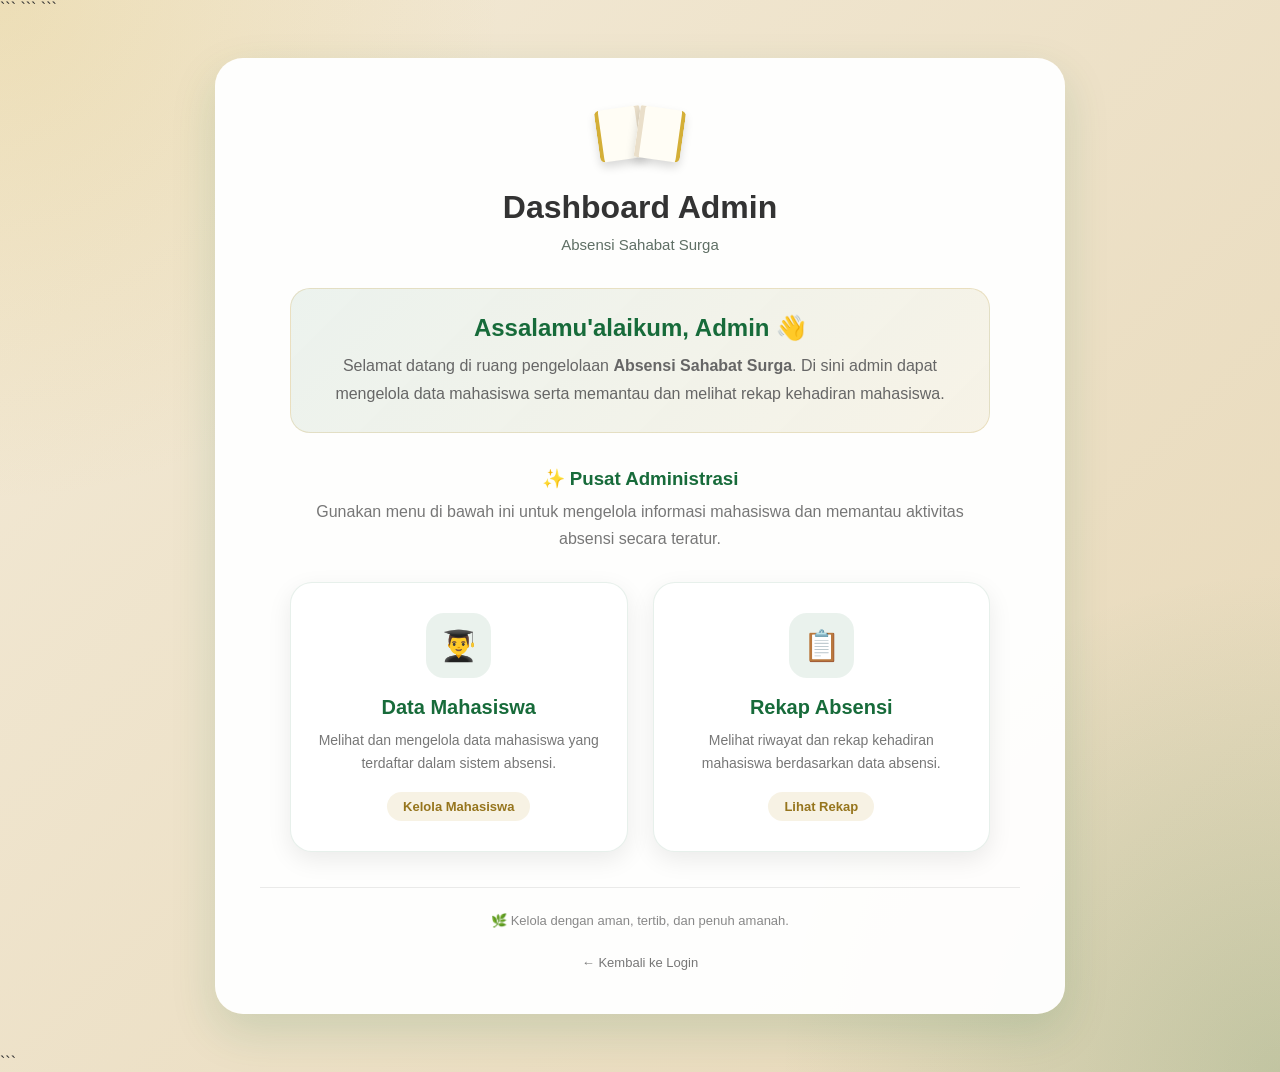
<file: admin.html>
<!DOCTYPE html>

<html lang="id">

<head>
    <meta charset="UTF-8">
    <meta name="viewport" content="width=device-width, initial-scale=1.0">

```
<title>Dashboard Admin - Absensi Sahabat Surga</title>

<link rel="stylesheet" href="style.css">

<style>
    /* ================================
       DASHBOARD ADMIN
    ================================= */

    .admin-page {
        min-height: 100vh;
        display: flex;
        justify-content: center;
        align-items: center;
        padding: 40px 20px;
        box-sizing: border-box;
    }

    .admin-card {
        width: 100%;
        max-width: 850px;
        background: rgba(255, 255, 255, 0.96);
        border-radius: 28px;
        padding: 45px 45px 35px;
        box-sizing: border-box;
        box-shadow: 0 18px 45px rgba(23, 107, 58, 0.15);
        text-align: center;
    }

    .admin-card h1 {
        margin-bottom: 8px;
    }

    .admin-welcome {
        margin: 30px auto 35px;
        max-width: 700px;
        padding: 25px 30px;
        border-radius: 20px;
        background: linear-gradient(
            135deg,
            rgba(23, 107, 58, 0.08),
            rgba(184, 145, 36, 0.10)
        );
        border: 1px solid rgba(184, 145, 36, 0.20);
    }

    .admin-welcome h2 {
        margin: 0 0 10px;
        color: #176b3a;
    }

    .admin-welcome p {
        margin: 0;
        line-height: 1.7;
        color: #666;
    }

    .admin-info {
        margin-bottom: 30px;
    }

    .admin-info h3 {
        margin-bottom: 8px;
        color: #176b3a;
    }

    .admin-info p {
        margin: 0 auto;
        max-width: 650px;
        color: #777;
        line-height: 1.7;
    }

    /* MENU ADMIN */

    .admin-menu {
        display: grid;
        grid-template-columns: repeat(2, minmax(0, 1fr));
        gap: 25px;
        margin: 30px auto 35px;
        max-width: 700px;
    }

    .admin-menu-card {
        border: none;
        border-radius: 22px;
        padding: 30px 25px;
        background: #ffffff;
        box-shadow: 0 8px 25px rgba(0, 0, 0, 0.08);
        border: 1px solid rgba(23, 107, 58, 0.10);
        cursor: pointer;
        transition: all 0.25s ease;
        text-align: center;
    }

    .admin-menu-card:hover {
        transform: translateY(-6px);
        box-shadow: 0 14px 30px rgba(23, 107, 58, 0.16);
        border-color: rgba(184, 145, 36, 0.45);
    }

    .admin-menu-icon {
        width: 65px;
        height: 65px;
        margin: 0 auto 18px;
        border-radius: 18px;
        display: flex;
        align-items: center;
        justify-content: center;
        font-size: 30px;
        background: rgba(23, 107, 58, 0.09);
    }

    .admin-menu-card h3 {
        margin: 0 0 10px;
        color: #176b3a;
        font-size: 20px;
    }

    .admin-menu-card p {
        margin: 0;
        color: #777;
        line-height: 1.6;
        font-size: 14px;
    }

    .admin-menu-card .admin-card-label {
        display: inline-block;
        margin-top: 18px;
        padding: 7px 16px;
        border-radius: 20px;
        background: rgba(184, 145, 36, 0.12);
        color: #96751d;
        font-size: 13px;
        font-weight: 600;
    }

    /* FOOTER ADMIN */

    .admin-footer {
        margin-top: 10px;
        padding-top: 25px;
        border-top: 1px solid rgba(0, 0, 0, 0.08);
    }

    .admin-footer p {
        margin: 0 0 18px;
        color: #888;
        font-size: 13px;
    }

    /* RESPONSIVE */

    @media (max-width: 650px) {

        .admin-page {
            padding: 20px 15px;
        }

        .admin-card {
            padding: 30px 20px 25px;
            border-radius: 22px;
        }

        .admin-menu {
            grid-template-columns: 1fr;
            gap: 18px;
        }

        .admin-menu-card {
            padding: 25px 20px;
        }

        .admin-welcome {
            padding: 22px 18px;
        }
    }
</style>
```

</head>

<body>

```
<div class="admin-page">

    <div class="admin-card">

        <div class="book-animation"></div>

        <h1>Dashboard Admin</h1>

        <p class="subtitle">
            Absensi Sahabat Surga
        </p>

        <!-- SAMBUTAN ADMIN -->

        <div class="admin-welcome">

            <h2>
                Assalamu'alaikum, Admin 👋
            </h2>

            <p>
                Selamat datang di ruang pengelolaan
                <strong>Absensi Sahabat Surga</strong>.
                Di sini admin dapat mengelola data mahasiswa
                serta memantau dan melihat rekap kehadiran
                mahasiswa.
            </p>

        </div>

        <!-- PENJELASAN ADMIN -->

        <div class="admin-info">

            <h3>
                ✨ Pusat Administrasi
            </h3>

            <p>
                Gunakan menu di bawah ini untuk mengelola
                informasi mahasiswa dan memantau aktivitas
                absensi secara teratur.
            </p>

        </div>

        <!-- MENU ADMIN -->

        <div class="admin-menu">

            <!-- DATA MAHASISWA -->

            <button
                class="admin-menu-card"
                type="button"
                onclick="window.location.href='data-mahasiswa.html'">

                <div class="admin-menu-icon">
                    👨‍🎓
                </div>

                <h3>
                    Data Mahasiswa
                </h3>

                <p>
                    Melihat dan mengelola data mahasiswa
                    yang terdaftar dalam sistem absensi.
                </p>

                <span class="admin-card-label">
                    Kelola Mahasiswa
                </span>

            </button>

            <!-- REKAP ABSENSI -->

            <button
                class="admin-menu-card"
                type="button"
                onclick="window.location.href='rekap-absensi.html'">

                <div class="admin-menu-icon">
                    📋
                </div>

                <h3>
                    Rekap Absensi
                </h3>

                <p>
                    Melihat riwayat dan rekap kehadiran
                    mahasiswa berdasarkan data absensi.
                </p>

                <span class="admin-card-label">
                    Lihat Rekap
                </span>

            </button>

        </div>

        <!-- FOOTER -->

        <div class="admin-footer">

            <p>
                🌿 Kelola dengan aman, tertib, dan penuh amanah.
            </p>

            <button
                class="btn-kembali"
                onclick="window.location.href='index.html'">

                ← Kembali ke Login

            </button>

        </div>

    </div>

</div>
```

</body>

</html>
</file>
<file: style.css>
/* =========================
   DASAR
========================= */

* {
    box-sizing: border-box;
}

body {
    margin: 0;
    padding: 0;

    font-family: 'Poppins', sans-serif;

    background:
        radial-gradient(
            circle at top left,
            rgba(212, 175, 55, 0.20),
            transparent 30%
        ),
        radial-gradient(
            circle at bottom right,
            rgba(23, 107, 58, 0.18),
            transparent 30%
        ),
        linear-gradient(
            135deg,
            #f3ead7,
            #e7d8b8
        );

    color: #333;

    min-height: 100vh;
}


/* =========================
   CONTAINER
========================= */

.login-container {
    min-height: 100vh;

    display: flex;
    justify-content: center;
    align-items: center;

    padding: 20px;

    position: relative;

    overflow: hidden;
}


/* =========================
   ORNAMEN
========================= */

.login-container::before {
    content: "☪";

    position: absolute;

    top: 30px;
    right: 50px;

    font-size: 80px;

    color: #d4af37;

    opacity: 0.30;

    animation:
        floatOrnament 4s ease-in-out infinite;
}

.login-container::after {
    content: "✦";

    position: absolute;

    bottom: 50px;
    left: 60px;

    font-size: 55px;

    color: #176b3a;

    opacity: 0.30;

    animation:
        sparkle 3s ease-in-out infinite;
}


/* =========================
   CARD
========================= */

.login-card {
    width: 100%;
    max-width: 450px;

    padding: 45px 35px;

    background: rgba(255, 255, 255, 0.97);

    border-radius: 28px;

    text-align: center;

    position: relative;

    z-index: 2;

    border: 1px solid rgba(212, 175, 55, 0.35);

    box-shadow:
        0 20px 50px rgba(0, 0, 0, 0.15);

    animation: cardAppear 0.8s ease;
}


/* =========================
   DEKORASI ATAS
========================= */

.login-card::before {
    content: "✦  ۞  ✦";

    display: block;

    margin-bottom: 15px;

    color: #d4af37;

    font-size: 20px;

    letter-spacing: 5px;
}


/* =========================
   KITAB
========================= */

.book-animation {
    width: 100px;
    height: 65px;

    margin: 0 auto 20px;

    position: relative;

    animation:
        bookFloat 3s ease-in-out infinite;
}

.book-animation::before {
    content: "";

    position: absolute;

    left: 7px;
    top: 5px;

    width: 42px;
    height: 52px;

    background: #fffdf5;

    border-radius: 5px 2px 2px 5px;

    border-left: 4px solid #d4af37;

    box-shadow:
        inset -5px 0 0 #eadfca,
        0 5px 10px rgba(0, 0, 0, 0.15);

    transform: rotate(-8deg);
}

.book-animation::after {
    content: "";

    position: absolute;

    right: 7px;
    top: 5px;

    width: 42px;
    height: 52px;

    background: #fffdf5;

    border-radius: 2px 5px 5px 2px;

    border-right: 4px solid #d4af37;

    box-shadow:
        inset 5px 0 0 #eadfca,
        0 5px 10px rgba(0, 0, 0, 0.15);

    transform: rotate(8deg);
}


/* =========================
   JUDUL
========================= */

.login-card h1 {
    margin: 0;

    font-family: 'Amiri', serif;

    font-size: 42px;

    font-weight: 700;

    color: #176b3a;

    line-height: 1.2;
}


/* =========================
   SUBTITLE
========================= */

.subtitle {
    margin-top: 10px;

    margin-bottom: 35px;

    font-family: 'Poppins', sans-serif;

    font-size: 15px;

    font-weight: 500;

    color: #5f6f65;
}


/* =========================
   MENU LOGIN
========================= */

.login-buttons {
    display: flex;

    flex-direction: column;

    gap: 15px;
}


/* =========================
   BUTTON MENU
========================= */

.login-buttons button {
    width: 100%;

    padding: 14px;

    border-radius: 13px;

    font-family: 'Poppins', sans-serif;

    font-size: 16px;

    font-weight: 600;

    cursor: pointer;

    transition: all 0.3s ease;
}


/* =========================
   MAHASISWA
========================= */

.btn-primary {
    background: #ffffff;

    color: #176b3a;

    border: 2px solid #176b3a;
}

.btn-primary:hover {
    background: #f8f4e8;

    color: #176b3a;

    border-color: #d4af37;

    transform: translateY(-2px);

    box-shadow:
        0 8px 20px rgba(212, 175, 55, 0.20);
}

.btn-primary:active {
    background:
        linear-gradient(
            135deg,
            #d4af37,
            #b89124
        );

    color: #ffffff;

    border-color: #d4af37;

    transform: scale(0.97);
}


/* =========================
   ADMIN
========================= */

.btn-secondary {
    background:
        linear-gradient(
            135deg,
            #d4af37,
            #b89124
        );

    color: #ffffff;

    border: 2px solid #d4af37;
}

.btn-secondary:hover {
    transform: translateY(-2px);

    box-shadow:
        0 8px 20px rgba(212, 175, 55, 0.30);
}

.btn-secondary:active {
    transform: scale(0.97);
}


/* ==================================================
   FORM LOGIN MAHASISWA
================================================== */

.form-mahasiswa {
    display: none;

    margin-top: 18px;

    animation:
        formMasuk 0.5s ease;
}


/* =========================
   HEADER FORM
========================= */

.login-mahasiswa-header {
    text-align: center;

    margin-bottom: 22px;
}

.form-icon {
    width: 42px;
    height: 42px;

    margin: 0 auto 10px;

    display: flex;
    align-items: center;
    justify-content: center;

    border-radius: 50%;

    background: #f8f1dc;

    color: #d4af37;

    font-size: 22px;

    box-shadow:
        0 5px 15px rgba(212, 175, 55, 0.15);
}

.login-mahasiswa-header h2 {
    margin: 0;

    font-family: 'Amiri', serif;

    font-size: 30px;

    color: #176b3a;
}

.login-mahasiswa-header p {
    margin: 5px 0 0;

    font-family: 'Poppins', sans-serif;

    font-size: 13px;

    color: #6c756f;
}


/* =========================
   INPUT NIM
========================= */

.input-wrapper {
    position: relative;

    width: 100%;

    margin-bottom: 15px;
}

.input-icon {
    position: absolute;

    left: 16px;
    top: 50%;

    transform: translateY(-50%);

    color: #d4af37;

    font-size: 15px;

    pointer-events: none;
}

#inputNIM {
    width: 100%;

    height: 50px;

    padding: 0 18px 0 42px;

    border: 1.5px solid #d8c99b;

    border-radius: 14px;

    outline: none;

    background: #fffdf7;

    color: #176b3a;

    font-family: 'Poppins', sans-serif;

    font-size: 14px;

    text-align: left;

    transition: all 0.3s ease;
}

#inputNIM::placeholder {
    color: #a3a3a3;
}

#inputNIM:focus {
    border-color: #176b3a;

    background: #ffffff;

    box-shadow:
        0 0 0 4px rgba(23, 107, 58, 0.08);
}

/* =========================
   INPUT PASSWORD ADMIN
========================= */

#inputPasswordAdmin {
    width: 100%;

    height: 50px;

    padding: 0 18px 0 42px;

    border: 1.5px solid #d8c99b;

    border-radius: 14px;

    outline: none;

    background: #fffdf7;

    color: #176b3a;

    font-family: 'Poppins', sans-serif;

    font-size: 14px;

    text-align: left;

    transition: all 0.3s ease;
}

#inputPasswordAdmin::placeholder {
    color: #a3a3a3;
}

#inputPasswordAdmin:focus {
    border-color: #176b3a;

    background: #ffffff;

    box-shadow:
        0 0 0 4px rgba(23, 107, 58, 0.08);
}


/* =========================
   PESAN LOGIN ADMIN
========================= */

#pesanLoginAdmin {
    min-height: 18px;

    margin: 8px 0 0;

    font-family: 'Poppins', sans-serif;

    font-size: 13px;

    text-align: center;
}

/* =========================
   TOMBOL MASUK
========================= */

.btn-masuk {
    width: 100%;

    height: 50px;

    border: none;

    border-radius: 14px;

    background:
        linear-gradient(
            135deg,
            #176b3a,
            #21864b
        );

    color: #ffffff;

    font-family: 'Poppins', sans-serif;

    font-size: 15px;

    font-weight: 600;

    cursor: pointer;

    box-shadow:
        0 8px 18px rgba(23, 107, 58, 0.20);

    transition: all 0.3s ease;
}

.btn-masuk:hover {
    transform: translateY(-2px);

    box-shadow:
        0 10px 22px rgba(23, 107, 58, 0.28);
}

.btn-masuk:active {
    transform: scale(0.98);
}


/* =========================
   TOMBOL KEMBALI
========================= */

.btn-kembali {
    display: block;

    width: 100%;

    margin-top: 10px;

    padding: 9px;

    border: none;

    background: transparent;

    color: #777;

    font-family: 'Poppins', sans-serif;

    font-size: 13px;

    cursor: pointer;

    transition: all 0.3s ease;
}

.btn-kembali:hover {
    color: #176b3a;
}


/* =========================
   PESAN LOGIN
========================= */

#pesanLogin {
    min-height: 18px;

    margin: 8px 0 0;

    font-family: 'Poppins', sans-serif;

    font-size: 13px;

    text-align: center;
}


/* =========================
   ANIMASI CARD
========================= */

@keyframes cardAppear {

    from {
        opacity: 0;

        transform: translateY(25px);
    }

    to {
        opacity: 1;

        transform: translateY(0);
    }
}


/* =========================
   ANIMASI KITAB
========================= */

@keyframes bookFloat {

    0% {
        transform: translateY(0);
    }

    50% {
        transform: translateY(-8px);
    }

    100% {
        transform: translateY(0);
    }
}


/* =========================
   ANIMASI ORNAMEN
========================= */

@keyframes floatOrnament {

    0% {
        transform:
            translateY(0)
            rotate(0deg);
    }

    50% {
        transform:
            translateY(-10px)
            rotate(5deg);
    }

    100% {
        transform:
            translateY(0)
            rotate(0deg);
    }
}

@keyframes sparkle {

    0% {
        opacity: 0.25;

        transform: scale(1);
    }

    50% {
        opacity: 0.75;

        transform: scale(1.2);
    }

    100% {
        opacity: 0.25;

        transform: scale(1);
    }
}


/* =========================
   ANIMASI FORM
========================= */

@keyframes formMasuk {

    from {
        opacity: 0;

        transform: translateY(15px);
    }

    to {
        opacity: 1;

        transform: translateY(0);
    }
}


/* =========================
   MOBILE
========================= */

@media (max-width: 500px) {

    .login-container {
        padding: 15px;
    }

    .login-card {
        padding: 35px 25px;

        border-radius: 22px;
    }

    .login-card h1 {
        font-size: 34px;
    }

    .subtitle {
        font-size: 14px;

        margin-bottom: 28px;
    }

    .login-container::before {
        top: 20px;

        right: 20px;

        font-size: 55px;
    }

    .login-container::after {
        bottom: 25px;

        left: 25px;

        font-size: 40px;
    }

    .login-mahasiswa-header h2 {
        font-size: 27px;
    }
}
/* ==================================================
   DASHBOARD MAHASISWA
================================================== */

.mahasiswa-page {
    min-height: 100vh;

    padding: 40px 20px;

    display: flex;
    justify-content: center;
    align-items: flex-start;

    position: relative;
    overflow: hidden;

    background:
        radial-gradient(
            circle at top left,
            rgba(212, 175, 55, 0.20),
            transparent 30%
        ),
        radial-gradient(
            circle at bottom right,
            rgba(23, 107, 58, 0.18),
            transparent 30%
        ),
        linear-gradient(
            135deg,
            #f3ead7,
            #e7d8b8
        );
}


/* =========================
   ORNAMEN DASHBOARD
========================= */

.mahasiswa-page::before {
    content: "☪";

    position: fixed;

    top: 30px;
    right: 50px;

    font-size: 80px;

    color: #d4af37;

    opacity: 0.25;

    animation: floatOrnament 4s ease-in-out infinite;
}

.mahasiswa-page::after {
    content: "✦";

    position: fixed;

    bottom: 40px;
    left: 50px;

    font-size: 60px;

    color: #176b3a;

    opacity: 0.25;

    animation: sparkle 3s ease-in-out infinite;
}


/* =========================
   CARD UTAMA
========================= */

.mahasiswa-card {
    width: 100%;

    max-width: 720px;

    padding: 35px;

    background: rgba(255, 255, 255, 0.97);

    border-radius: 28px;

    border: 1px solid rgba(212, 175, 55, 0.35);

    box-shadow:
        0 20px 50px rgba(0, 0, 0, 0.15);

    position: relative;

    z-index: 2;

    animation: cardAppear 0.7s ease;
}


/* =========================
   KITAB
========================= */

.mahasiswa-card .book-animation {
    margin-bottom: 15px;

    transform: scale(0.8);
}


/* =========================
   HEADER
========================= */

.mahasiswa-card > h1 {

    margin: 0;

    font-family: 'Amiri', serif;

    font-size: 40px;

    font-weight: 700;

    color: #176b3a;

    text-align: center;
}


.mahasiswa-card > .subtitle {

    margin-top: 5px;

    margin-bottom: 25px;

    text-align: center;

    color: #6c756f;

    font-size: 14px;
}


/* ==================================================
   DATA MAHASISWA
================================================== */

.data-mahasiswa {

    padding: 22px;

    margin-bottom: 20px;

    background:
        linear-gradient(
            135deg,
            #fffdf7,
            #f8f1dc
        );

    border: 1px solid #e5d7aa;

    border-radius: 20px;

    position: relative;

    overflow: hidden;
}


.data-mahasiswa::before {

    content: "✦";

    position: absolute;

    top: 15px;
    right: 20px;

    color: #d4af37;

    font-size: 25px;

    opacity: 0.6;
}


.data-mahasiswa h2 {
    margin: 0 0 18px;

    font-family: 'Amiri', serif;

    font-size: 36px;

    font-weight: 700;

    color: #176b3a;
}

.data-mahasiswa p {
    margin: 10px 0;

    color: #68736d;

    font-size: 17px;
}

.data-mahasiswa strong {
    color: #333;

    font-size: 18px;

    font-weight: 600;
}


/* ==================================================
   ABSENSI
================================================== */

.absensi-section {

    padding: 25px;

    background: #ffffff;

    border-radius: 22px;

    border: 1px solid #ece5d4;

    box-shadow:
        0 8px 25px rgba(0, 0, 0, 0.06);
}


.absensi-section h2 {

    margin: 0;

    font-family: 'Amiri', serif;

    font-size: 30px;

    color: #176b3a;

    text-align: center;
}


.absensi-section > p {

    margin: 7px 0 22px;

    text-align: center;

    color: #707a74;

    font-size: 14px;
}


/* ==================================================
   STATUS BUTTONS
================================================== */

.status-buttons {

    display: grid;

    grid-template-columns: repeat(3, 1fr);

    gap: 12px;

    margin-bottom: 18px;
}


.status-buttons button {

    min-height: 55px;

    border-radius: 14px;

    font-family: 'Poppins', sans-serif;

    font-size: 15px;

    font-weight: 600;

    cursor: pointer;

    transition: all 0.25s ease;
}


/* HADIR */

.status-hadir {

    background: #e9f6ed;

    color: #176b3a;

    border: 2px solid #8bc49d;
}


.status-hadir:hover {

    background: #176b3a;

    color: white;

    border-color: #176b3a;

    transform: translateY(-2px);

    box-shadow:
        0 7px 18px rgba(23, 107, 58, 0.20);
}


/* SAKIT */

.status-sakit {

    background: #fff7df;

    color: #9a7411;

    border: 2px solid #e0c76b;
}


.status-sakit:hover {

    background: #d4af37;

    color: white;

    border-color: #d4af37;

    transform: translateY(-2px);

    box-shadow:
        0 7px 18px rgba(212, 175, 55, 0.20);
}


/* IZIN */

.status-izin {

    background: #edf3f8;

    color: #42657d;

    border: 2px solid #a8c2d4;
}


.status-izin:hover {

    background: #42657d;

    color: white;

    border-color: #42657d;

    transform: translateY(-2px);

    box-shadow:
        0 7px 18px rgba(66, 101, 125, 0.20);
}


/* ==================================================
   KETERANGAN
================================================== */

#keteranganBox {

    margin-top: 5px;

    margin-bottom: 15px;
}


#keterangan {

    width: 100%;

    min-height: 100px;

    padding: 14px;

    resize: vertical;

    border: 1.5px solid #d8c99b;

    border-radius: 14px;

    outline: none;

    background: #fffdf7;

    color: #333;

    font-family: 'Poppins', sans-serif;

    font-size: 14px;

    transition: all 0.3s ease;
}


#keterangan:focus {

    border-color: #176b3a;

    background: white;

    box-shadow:
        0 0 0 4px rgba(23, 107, 58, 0.08);
}


/* ==================================================
   TOMBOL KIRIM ABSENSI
================================================== */

#btnKirimAbsensi {

    width: 100%;

    height: 52px;

    margin-top: 5px;

    border: none;

    border-radius: 14px;

    background:
        linear-gradient(
            135deg,
            #176b3a,
            #21864b
        );

    color: white;

    font-family: 'Poppins', sans-serif;

    font-size: 15px;

    font-weight: 600;

    cursor: pointer;

    box-shadow:
        0 8px 20px rgba(23, 107, 58, 0.20);

    transition: all 0.3s ease;
}


#btnKirimAbsensi:hover {

    transform: translateY(-2px);

    box-shadow:
        0 11px 25px rgba(23, 107, 58, 0.28);
}


#btnKirimAbsensi:active {

    transform: scale(0.98);
}


/* ==================================================
   TOMBOL KELUAR
================================================== */

.mahasiswa-card .btn-kembali {

    margin-top: 18px;

    text-align: center;
}


/* ==================================================
   RESPONSIVE
================================================== */

@media (max-width: 600px) {

    .mahasiswa-page {

        padding: 20px 12px;
    }


    .mahasiswa-card {

        padding: 25px 18px;

        border-radius: 22px;
    }


    .mahasiswa-card > h1 {

        font-size: 32px;
    }


    .data-mahasiswa {

        padding: 18px;
    }


    .data-mahasiswa h2 {

        font-size: 24px;
    }


    .absensi-section {

        padding: 18px;
    }


    .absensi-section h2 {

        font-size: 26px;
    }


    .status-buttons {

        grid-template-columns: 1fr;

        gap: 10px;
    }


    .status-buttons button {

        min-height: 48px;
    }


    .mahasiswa-page::before {

        top: 15px;

        right: 15px;

        font-size: 50px;
    }


    .mahasiswa-page::after {

        bottom: 20px;

        left: 20px;

        font-size: 40px;
    }
}

/* ==================================================
   KAMERA VERIFIKASI WAJAH - PORTRAIT / NON-MIRROR
================================================== */

#kameraBox {
    width: 100%;
    max-width: 100%;
    box-sizing: border-box;
    overflow: hidden;
}

#kameraBox video#kamera {
    display: block;
    width: min(100%, 360px);
    height: auto;
    aspect-ratio: 3 / 4;
    margin: 20px auto;
    object-fit: cover;
    object-position: center;
    border-radius: 16px;
    background: #111;
    transform: none !important;
    -webkit-transform: none !important;
    box-sizing: border-box;
}

@media (max-width: 480px) {
    #kameraBox video#kamera {
        width: 100%;
        max-width: 320px;
    }
}
</file>
